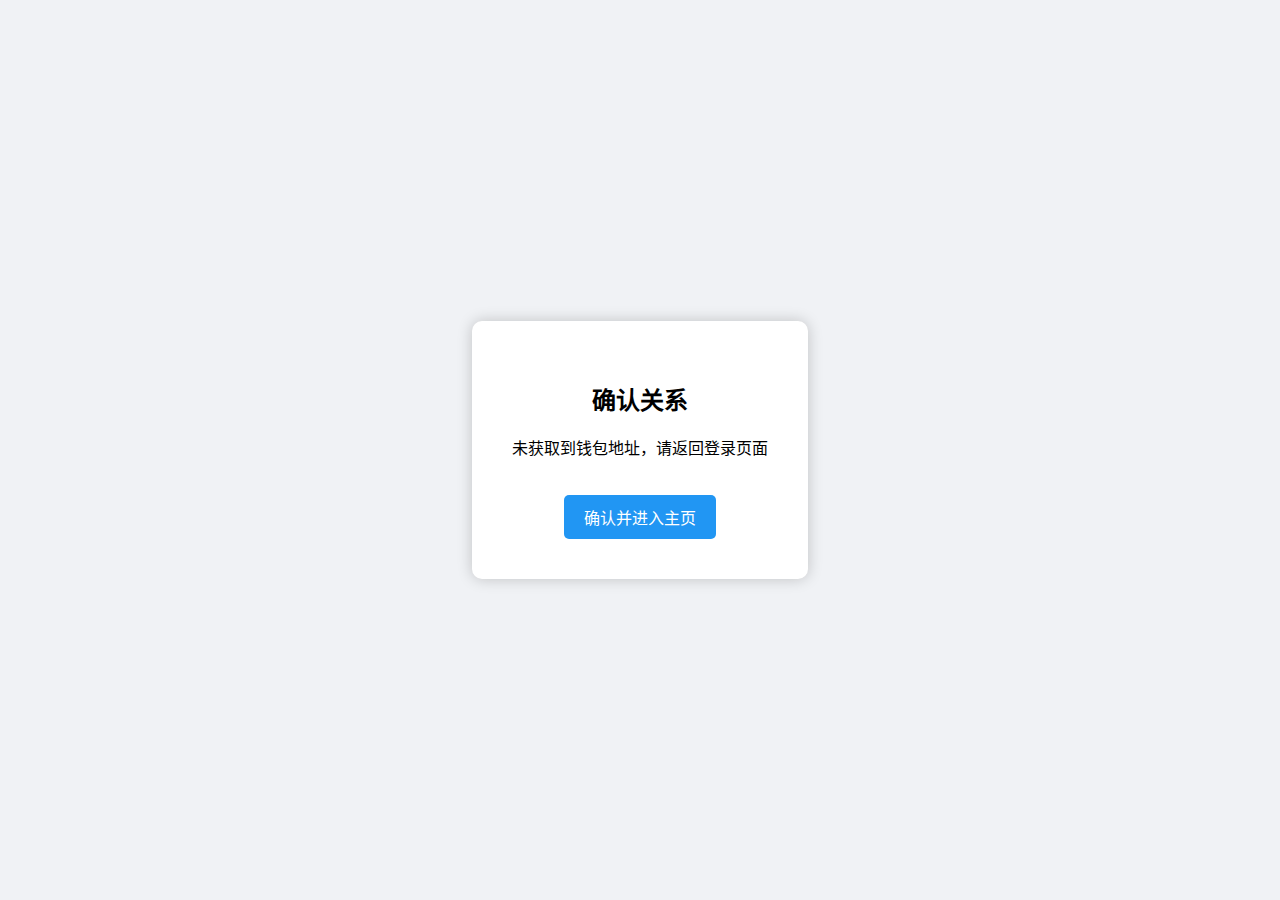
<file: confirm.html>
<!DOCTYPE html>
<html lang="zh-CN">
<head>
    <meta charset="UTF-8">
    <meta name="viewport" content="width=device-width, initial-scale=1.0">
    <title>确认关系页面 v0.02</title>
    <style>
        body {
            font-family: Arial, sans-serif;
            display: flex;
            justify-content: center;
            align-items: center;
            height: 100vh;
            margin: 0;
            background-color: #f0f2f5;
        }
        .confirm-container {
            background-color: #fff;
            padding: 40px;
            border-radius: 10px;
            box-shadow: 0 0 15px rgba(0,0,0,0.2);
            text-align: center;
        }
        button {
            padding: 10px 20px;
            font-size: 16px;
            cursor: pointer;
            border: none;
            border-radius: 5px;
            background-color: #2196F3;
            color: white;
            margin-top: 20px;
        }
    </style>
</head>
<body>
    <div class="confirm-container">
        <h2>确认关系</h2>
        <p id="walletInfo">加载中...</p>
        <button id="confirmBtn">确认并进入主页</button>
    </div>

    <script>
        // 从 URL 获取钱包地址
        const urlParams = new URLSearchParams(window.location.search);
        const account = urlParams.get('account');
        const walletInfo = document.getElementById('walletInfo');
        const confirmBtn = document.getElementById('confirmBtn');

        if(account){
            walletInfo.innerText = "你的钱包地址: " + account;
        } else {
            walletInfo.innerText = "未获取到钱包地址，请返回登录页面";
            confirmBtn.disabled = true;
        }

        confirmBtn.addEventListener('click', () => {
            // 点击确认跳转主页（暂时是首页 placeholder）
            window.location.href = "home.html";
        });
    </script>
</body>
</html>
</file>
